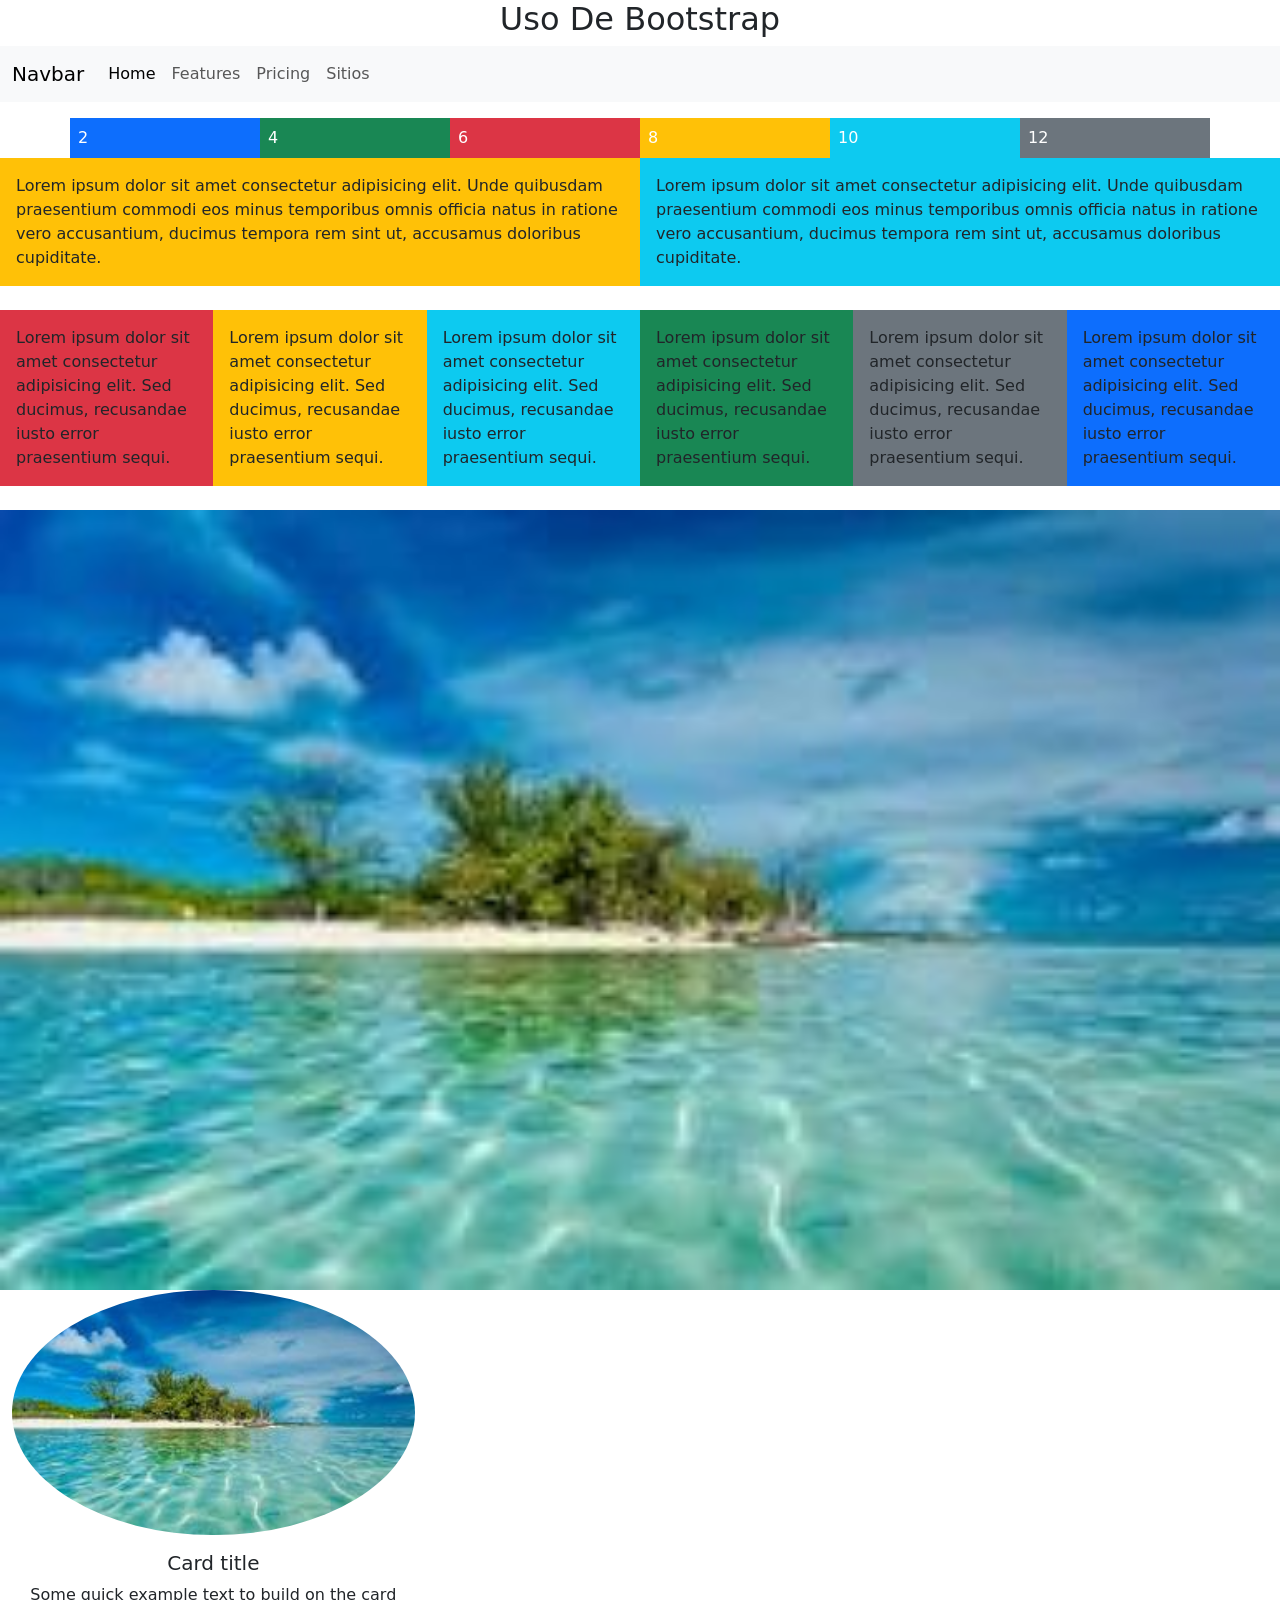
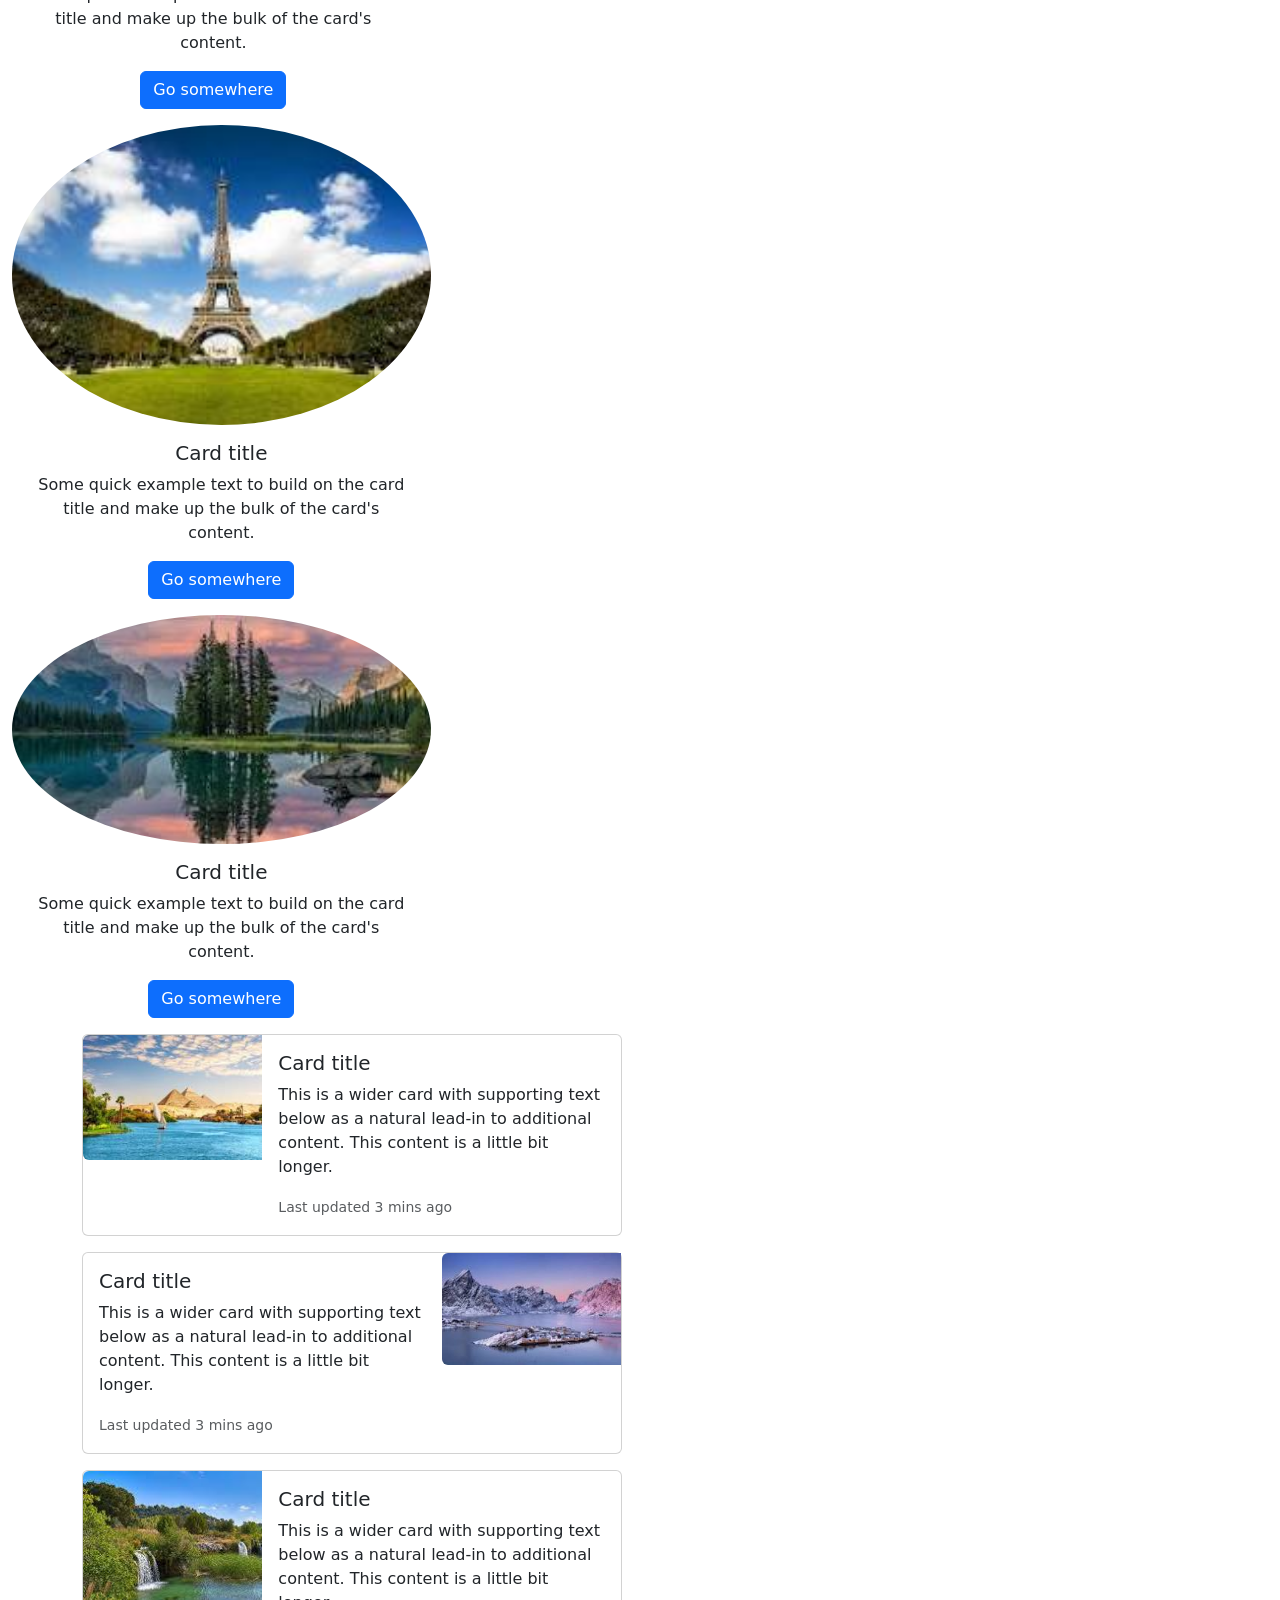
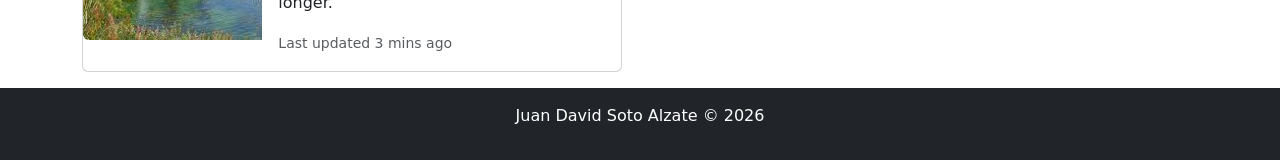
<file: Semiotica-HTML/Bootstrap.html>
<!--tiene por defecto 12 columnas-->
<!DOCTYPE html>
<html lang="en">

<head>
    <meta charset="UTF-8">
    <meta name="viewport" content="width=device-width, initial-scale=1.0">
    <title>Generalidades Bootstrap</title>
    <!-- Codigo para colocar el favicon -->
    <link rel="icon" href="Imagenes/Logo-Bootstrap.jpg" type="image/png" />
    <link href="https://cdn.jsdelivr.net/npm/bootstrap@5.3.8/dist/css/bootstrap.min.css" rel="stylesheet"
        integrity="sha384-sRIl4kxILFvY47J16cr9ZwB07vP4J8+LH7qKQnuqkuIAvNWLzeN8tE5YBujZqJLB" crossorigin="anonymous">
</head>

<body>
    <center>
        <h2>Uso De Bootstrap</h2>
    </center>
    <header>
        <!--Menu de Navegación de Bootstrap-->
        <nav class="navbar navbar-expand-lg bg-body-tertiary">
            <div class="container-fluid">
                <a class="navbar-brand" href="#">Navbar</a>
                <button class="navbar-toggler" type="button" data-bs-toggle="collapse" data-bs-target="#navbarNav"
                    aria-controls="navbarNav" aria-expanded="false" aria-label="Toggle navigation">
                    <span class="navbar-toggler-icon"></span>
                </button>
                <div class="collapse navbar-collapse" id="navbarNav">
                    <ul class="navbar-nav">
                        <li class="nav-item">
                            <a class="nav-link active" aria-current="page" href="#">Home</a>
                        </li>
                        <li class="nav-item">
                            <a class="nav-link" href="#">Features</a>
                        </li>
                        <li class="nav-item">
                            <a class="nav-link" href="#">Pricing</a>
                        </li>
                        <li class="nav-item">
                            <a class="nav-link" href="Sitios.html">Sitios</a>
                        </li>
                    </ul>
                </div>
            </div>
        </nav>
    </header>
    <div class="container mt-3">
        <div class="row">
            <div class="col-2 bg-primary text-white p-2">2</div>
            <div class="col-2 bg-success text-white p-2">4</div>
            <div class="col-2 bg-danger text-white p-2">6</div>
            <div class="col-2 bg-warning text-white p-2">8</div>
            <div class="col-2 bg-info text-white p-2">10</div>
            <div class="col-2 bg-secondary text-white p-2">12</div>
        </div>
    </div>
    <!--Clase container-fluid,ocupa todo el ancho del sitio-->
    <div class="container-fluid">
        <div class="row">
            <div class="col-6 bg-warning p-3">Lorem ipsum dolor sit amet consectetur adipisicing elit.
                Unde quibusdam praesentium commodi eos minus temporibus omnis officia natus in ratione vero accusantium,
                ducimus tempora rem sint ut, accusamus doloribus cupiditate.</div>
            <div class="col-6 bg-info p-3">Lorem ipsum dolor sit amet consectetur adipisicing elit.
                Unde quibusdam praesentium commodi eos minus temporibus omnis officia natus in ratione vero accusantium,
                ducimus tempora rem sint ut, accusamus doloribus cupiditate.</div>
        </div>
    </div>
    <!--Uso del Breakpoint Para Visualizar Segun el Tamaño de la Pantalla-->
    <div class="container-fluid mt-4">
        <div class="row md-3">
            <div class="col-6 bg-danger p-3 col-md-3 col-lg-2">Lorem ipsum dolor sit amet consectetur adipisicing elit.
                Sed ducimus, recusandae iusto error praesentium sequi.</div>
            <div class="col-6 bg-warning p-3 col-md-3 col-lg-2">Lorem ipsum dolor sit amet consectetur adipisicing elit.
                Sed ducimus, recusandae iusto error praesentium sequi.</div>
            <div class="col-6 bg-info p-3 col-md-3 col-lg-2">Lorem ipsum dolor sit amet consectetur adipisicing elit.
                Sed ducimus, recusandae iusto error praesentium sequi.</div>
            <div class="col-6 bg-success p-3 col-md-3 col-lg-2">Lorem ipsum dolor sit amet consectetur adipisicing elit.
                Sed ducimus, recusandae iusto error praesentium sequi.</div>
            <div class="col-6 bg-secondary p-3 col-md-3 col-lg-2">Lorem ipsum dolor sit amet consectetur adipisicing
                elit.
                Sed ducimus, recusandae iusto error praesentium sequi.</div>
            <div class="col-6 bg-primary p-3 col-md-3 col-lg-2">Lorem ipsum dolor sit amet consectetur adipisicing elit.
                Sed ducimus, recusandae iusto error praesentium sequi.</div>

        </div>
    </div>
    <!--Carrusel-->
    <div id="carouselExampleIndicators" class="carousel slide mt-4" data-bs-ride="true">
        <div class="carousel-indicators">
            <button type="button" data-bs-target="#carouselExampleIndicators" data-bs-slide-to="0" class="active"
                aria-current="true" aria-label="Slide 1"></button>
            <button type="button" data-bs-target="#carouselExampleIndicators" data-bs-slide-to="1"
                aria-label="Slide 2"></button>
            <button type="button" data-bs-target="#carouselExampleIndicators" data-bs-slide-to="2"
                aria-label="Slide 3"></button>
        </div>
        <div class="carousel-inner">
            <div class="carousel-item active">
                <img src="Imagenes/Bahamas.jpg" class="d-block w-100" alt="Bootstrap">
            </div>
            <div class="carousel-item">
                <img src="Imagenes/Paris.jpg" class="d-block w-100" alt="Bootstrap">
            </div>
            <div class="carousel-item">
                <img src="Imagenes/Canada.jpg" class="d-block w-100" alt="Bootstrap">
            </div>
        </div>
        <button class="carousel-control-prev" type="button" data-bs-target="#carouselExampleIndicators"
            data-bs-slide="prev">
            <span class="carousel-control-prev-icon" aria-hidden="true"></span>
            <span class="visually-hidden">Previous</span>
        </button>
        <button class="carousel-control-next" type="button" data-bs-target="#carouselExampleIndicators"
            data-bs-slide="next">
            <span class="carousel-control-next-icon" aria-hidden="true"></span>
            <span class="visually-hidden">Next</span>
        </button>
        <!--Tarjetas verticales-->
        <div class="container-fluid">
            <div class="row">
                <div class="col-4">
                    <div class="card border-0 text-center">
                        <img src="Imagenes/Bahamas.jpg" class="card-img-top rounded-circle" alt="Bootstrap">
                        <div class="card-body">
                            <h5 class="card-title">Card title</h5>
                            <p class="card-text">Some quick example text to build on the card title and make up the bulk
                                of the card's content.</p>
                            <a href="#" class="btn btn-primary">Go somewhere</a>
                        </div>
                    </div>
                </div>
            </div>


            <div class="col-4">
                <div class="card border-0 text-center">
                    <img src="Imagenes/Paris.jpg" class="card-img-top rounded-circle" alt="Bootstrap">
                    <div class="card-body">
                        <h5 class="card-title">Card title</h5>
                        <p class="card-text">Some quick example text to build on the card title and make up the bulk of
                            the card's content.</p>
                        <a href="#" class="btn btn-primary">Go somewhere</a>
                    </div>
                </div>
            </div>
            <div class="col-4">
                <div class="card border-0 text-center">
                    <img src="Imagenes/Canada.jpg" class="card-img-top rounded-circle" alt="Bootstrap">
                    <div class="card-body">
                        <h5 class="card-title">Card title</h5>
                        <p class="card-text">Some quick example text to build on the card title and make up the bulk of
                            the card's content.</p>
                        <a href="#" class="btn btn-primary">Go somewhere</a>
                    </div>
                </div>
            </div>
        </div>
    </div>
    <!--Tarjetas horizontales-->
    <div id="tarjetas" class="container">
        <div class="card mb-3" style="max-width: 540px;">
            <div class="row g-0">
                <div class="col-md-4">
                    <img src="Imagenes/Egipto.jpg" class="img-fluid rounded-start" alt="...">
                </div>
                <div class="col-md-8">
                    <div class="card-body">
                        <h5 class="card-title">Card title</h5>
                        <p class="card-text">This is a wider card with supporting text below as a natural lead-in to
                            additional content. This content is a little bit longer.</p>
                        <p class="card-text"><small class="text-body-secondary">Last updated 3 mins ago</small></p>
                    </div>
                </div>
            </div>
        </div>

        <div class="card mb-3" style="max-width: 540px;">
            <div class="row g-0">
                <div class="col-md-8">
                    <div class="card-body">
                        <h5 class="card-title">Card title</h5>
                        <p class="card-text">This is a wider card with supporting text below as a natural lead-in to
                            additional content. This content is a little bit longer.</p>
                        <p class="card-text"><small class="text-body-secondary">Last updated 3 mins ago</small></p>
                    </div>
                </div>
                <div class="col-md-4">
                    <img src="Imagenes/Noruega.jpg" class="img-fluid rounded-start" alt="...">
                </div>
            </div>
        </div>

        <div class="card mb-3" style="max-width: 540px;">
            <div class="row g-0">
                <div class="col-md-4">
                    <img src="Imagenes/España.jpg" class="img-fluid rounded-start" alt="...">
                </div>
                <div class="col-md-8">
                    <div class="card-body">
                        <h5 class="card-title">Card title</h5>
                        <p class="card-text">This is a wider card with supporting text below as a natural lead-in to
                            additional content. This content is a little bit longer.</p>
                        <p class="card-text"><small class="text-body-secondary">Last updated 3 mins ago</small></p>
                    </div>
                </div>
            </div>
        </div>
    </div>
    <footer>
        <div class="container-fluid">
            <div class="row">
                <div class="col-12 bg-dark text-white text-center p-3">
                    <p>Juan David Soto Alzate &copy; 2026</p>
                </div>
            </div> 
        </div>
    </footer>
    <script src="https://cdn.jsdelivr.net/npm/bootstrap@5.3.8/dist/js/bootstrap.bundle.min.js"
        integrity="sha384-FKyoEForCGlyvwx9Hj09JcYn3nv7wiPVlz7YYwJrWVcXK/BmnVDxM+D2scQbITxI"
        crossorigin="anonymous"></script>
</body>

</html>
</file>
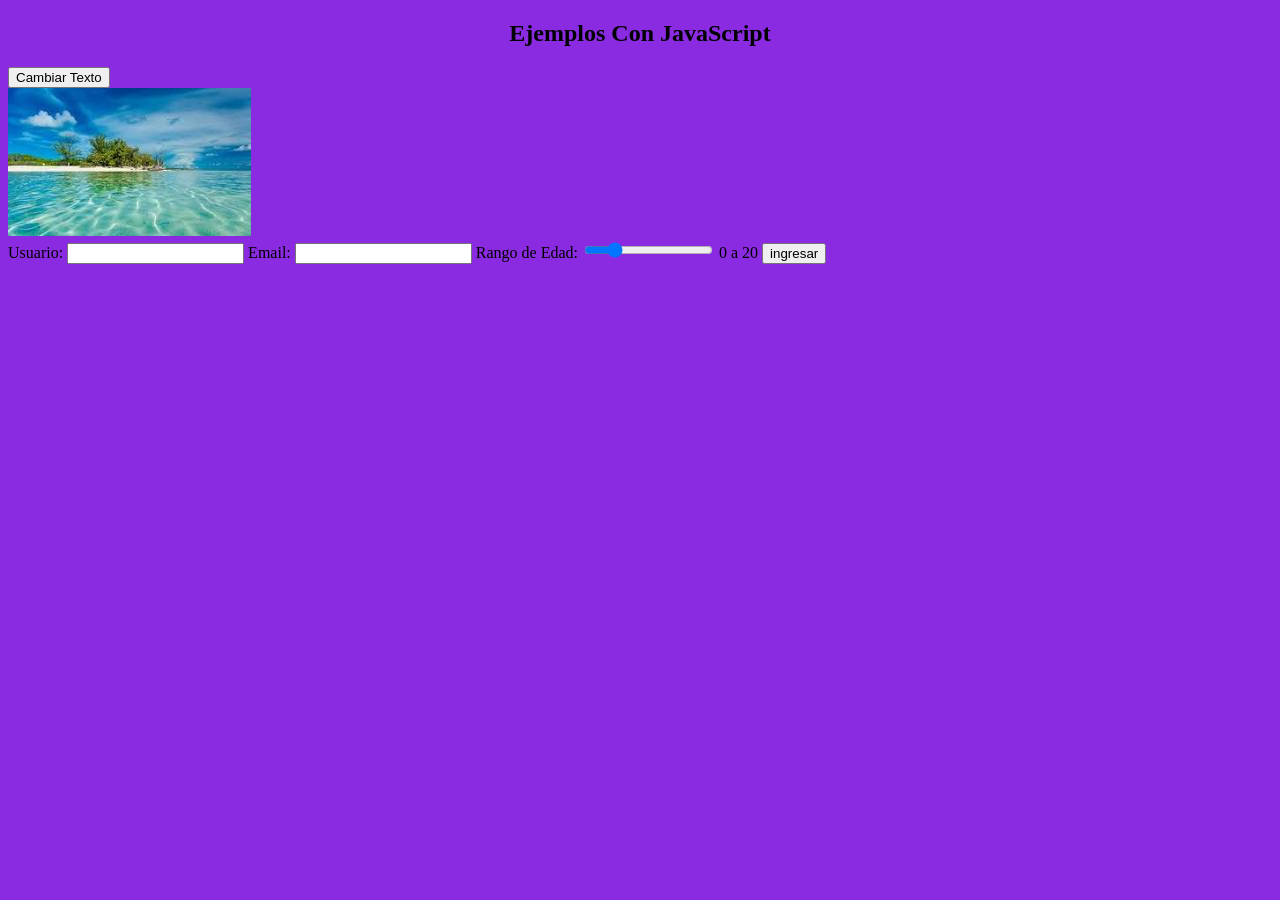
<file: Semiotica-HTML/HTML-JavaScript/indexjava.html>
<!DOCTYPE html>
<html lang="en">

<head>
    <meta charset="UTF-8">
    <meta name="viewport" content="width=device-width, initial-scale=1.0">
    <title>Ejemplos JavaScript</title>
</head>

<body style="background-color: blueviolet;">
    <center>
        <h2>Ejemplos Con JavaScript</h2>
    </center>
    <button>Cambiar Texto</button>
    <!--Cambiar la imagen la hacer click sobre la imagen-->
    <div m-4>
        <img src="/Semiotica-HTML/Imagenes/Bahamas.jpg" alt="">
    </div>


    <div>
        <form action="get">
            Usuario:
            <input name="usuario" id="usuario" maxlength="15" required>
            Email:
            <input type="email" name="email" id="email" required>
            Rango de Edad:
            <input type="range" name="edad" id="edad" min="0" max="99" step="20" value="20">
            <output id="range"> 0 a 20 </output>
            <input type="button" id="enviar" value="ingresar">

        </form>
    </div>
    <!--Funcion para que el boton funcione-->
    <script>
        // Actualiza el valor visible del rango cuando se mueve el slider
        function actualizarRango(valor) {
            document.getElementById('range').textContent = valor;
        }
        // Agrega evento click al botón "ingresar"
        document.getElementById('enviar').addEventListener('click', function () {
            // Obtener valores de los inputs
            const usuario = document.getElementById('usuario').value.trim();
            const email = document.getElementById('email').value.trim();
            const edad = document.getElementById('edad').value;
            // Validar que los campos requeridos no estén vacíos
            if (!usuario) {
                alert('Por favor, ingresa el nombre de usuario.');
                return;
            }
            if (!email) {
                alert('Por favor, ingresa un email válido.');
                return;
            }
            // Mostrar los datos ingresados (puedes cambiar esta parte para enviar datos o procesarlos)
            alert(`Usuario: ${usuario}\nEmail: ${email}\nEdad: ${edad}`);
        });
    </script>

    <!--Se integra el archivo de JavaScript-->
    <script src="index.js"></script>
</body>

</html>
</file>
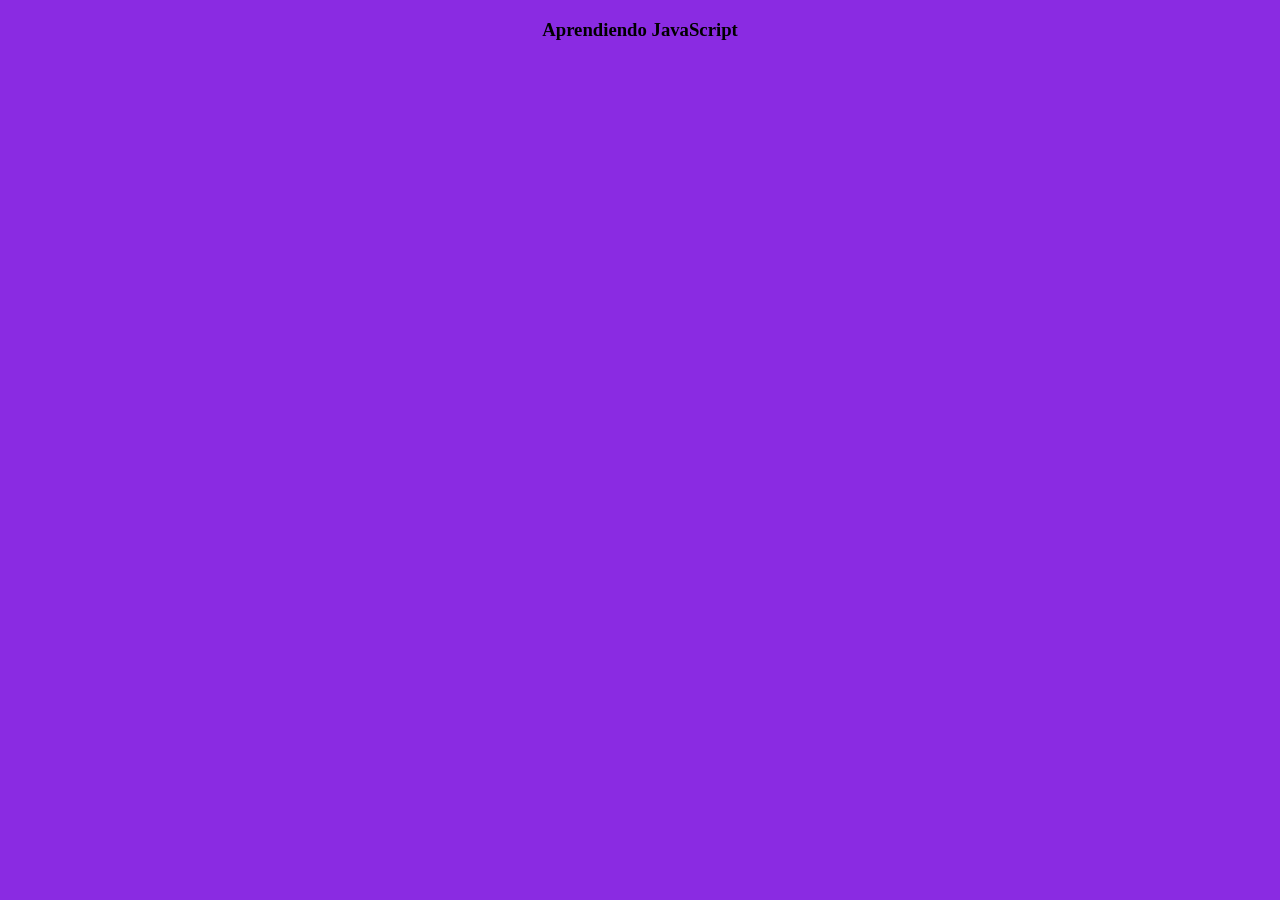
<file: Semiotica-HTML/HTML-JavaScript/JavaScript.html>
<!DOCTYPE html>
<html lang="en">
<head>
    <meta charset="UTF-8">
    <meta name="viewport" content="width=device-width, initial-scale=1.0">
    <title>HTML-JavaScript</title>
     <!--JavaScript-->
    <script>
        /*//alert("Ventana Con Alerta")
        //console.log("Informacion Que Se Muestra En Consola");
        let nombre= "Any";
        let ciudad= "Guarne";
        if(ciudad=="Rionegro"){
            alert("nombre"+nombre +"\n"+"No tiene auxilio de transporte");
            console.log(nombre + "=No tiene auxilio de transporte");
        }
        else{
            alert("nombre"+nombre +"\n"+"Tiene auxilio de transporte");
            console.log(nombre + "=Tiene auxilio de transporte");
        }*/
       //Mostrando informacion de un arreglo
       /*const autos=["Mazda","Chevrolet","Ford","Audi","Mercedez","Renault"];
       let lon=autos.length;
       let text="";
       for(let i=0;i<lon;i++){
        text+=autos[i]+"\n";
       }
       alert("Autos: "+text)*/
       /*let nombre="";
       let ciudad="";
       let deporte="";
       const persona=[{
            nombre:"Juan",
            ciudad:"Marinilla",
            deporte:"Ajedrez"
        },
        {
            nombre:"Pedro",
            ciudad:"Bogota",
            deporte:"Futbol"
        },
    ];
    for(let i=0; i<persona.length;i++){
        alert("Nombre:" + persona[i].nombre + "\n" + "Ciudad:" + persona[i].ciudad + "\n" + "Deporte:" + persona[i].deporte);
    }*/
    //Ejemplos solicitados por el usuario
    /*let nombre="";
    let ciudad="";
    let deporte="";
    nombre=prompt("Ingrese El Nombre:");
    ciudad=prompt("Ingrese La Ciudad");
    deporte=prompt("Ingrese El Deporte");
    alert("Nombre:"+nombre +"\n" +ciudad +"\n" +deporte +"\n");*/
    //Generar Numeros Aleatorios
    /*var a=2,x=4,salida="";
    salida=salida+"5 numeros aleatorios entre 0 y 1\n";
    for(var i=1; i<=5; i++){
        salida=salida+Math.random()+x;
        salida=salida+a+"\n";
    }
    alert(salida);*/
    //Pedirle al usuario 2 numeros y que se multipliquen
    let num1 = prompt("Por favor, ingresa el primer número:");
    let num2 = prompt("Por favor, ingresa el segundo número:");
    num1 = Number(num1);
    num2 = Number(num2);
    let resultado = num1 * num2;
    // Mostrar el resultado en la consola y en una alerta
    console.log("El resultado de la multiplicación es: " + resultado);
    alert("El resultado de la multiplicación es: " + resultado);
    </script>
</head> 
<body style="background-color: blueviolet;"> <center><h3>Aprendiendo JavaScript</h3></center>
   
</body>
</html>
</file>
